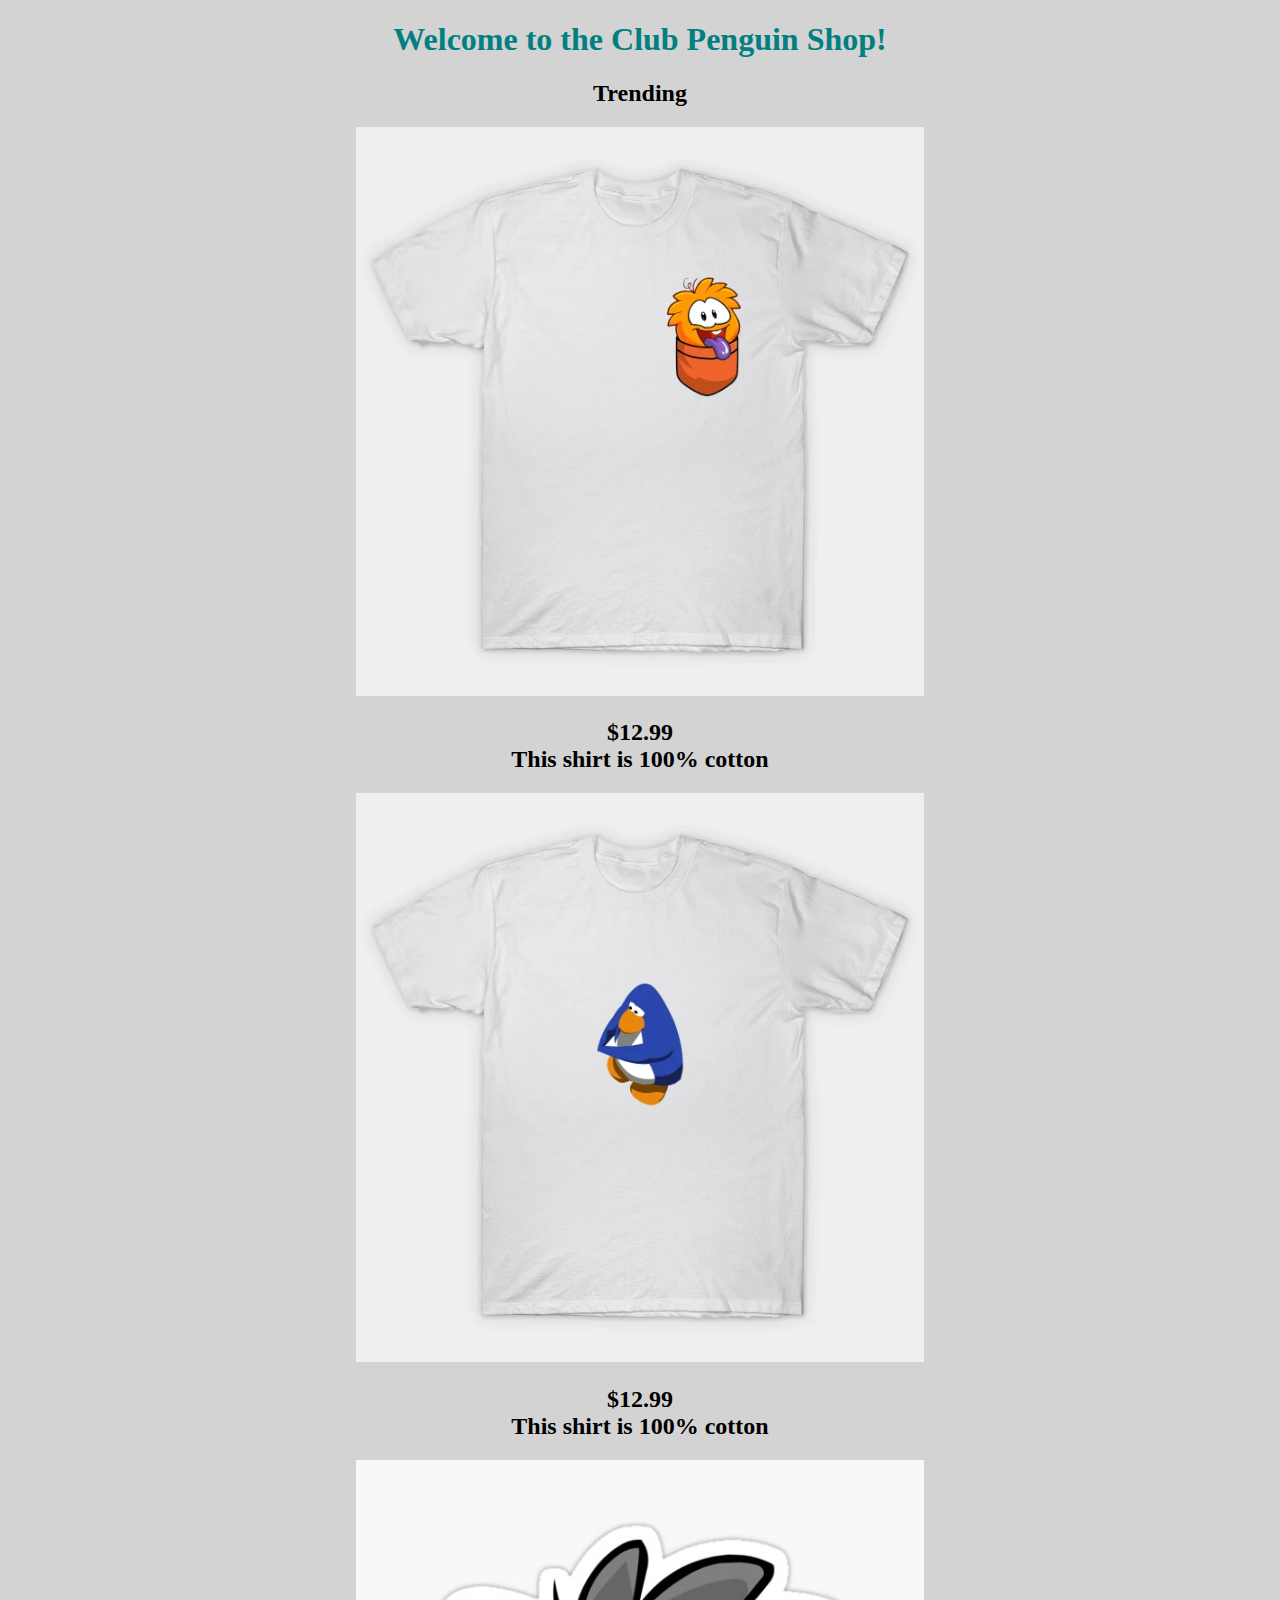
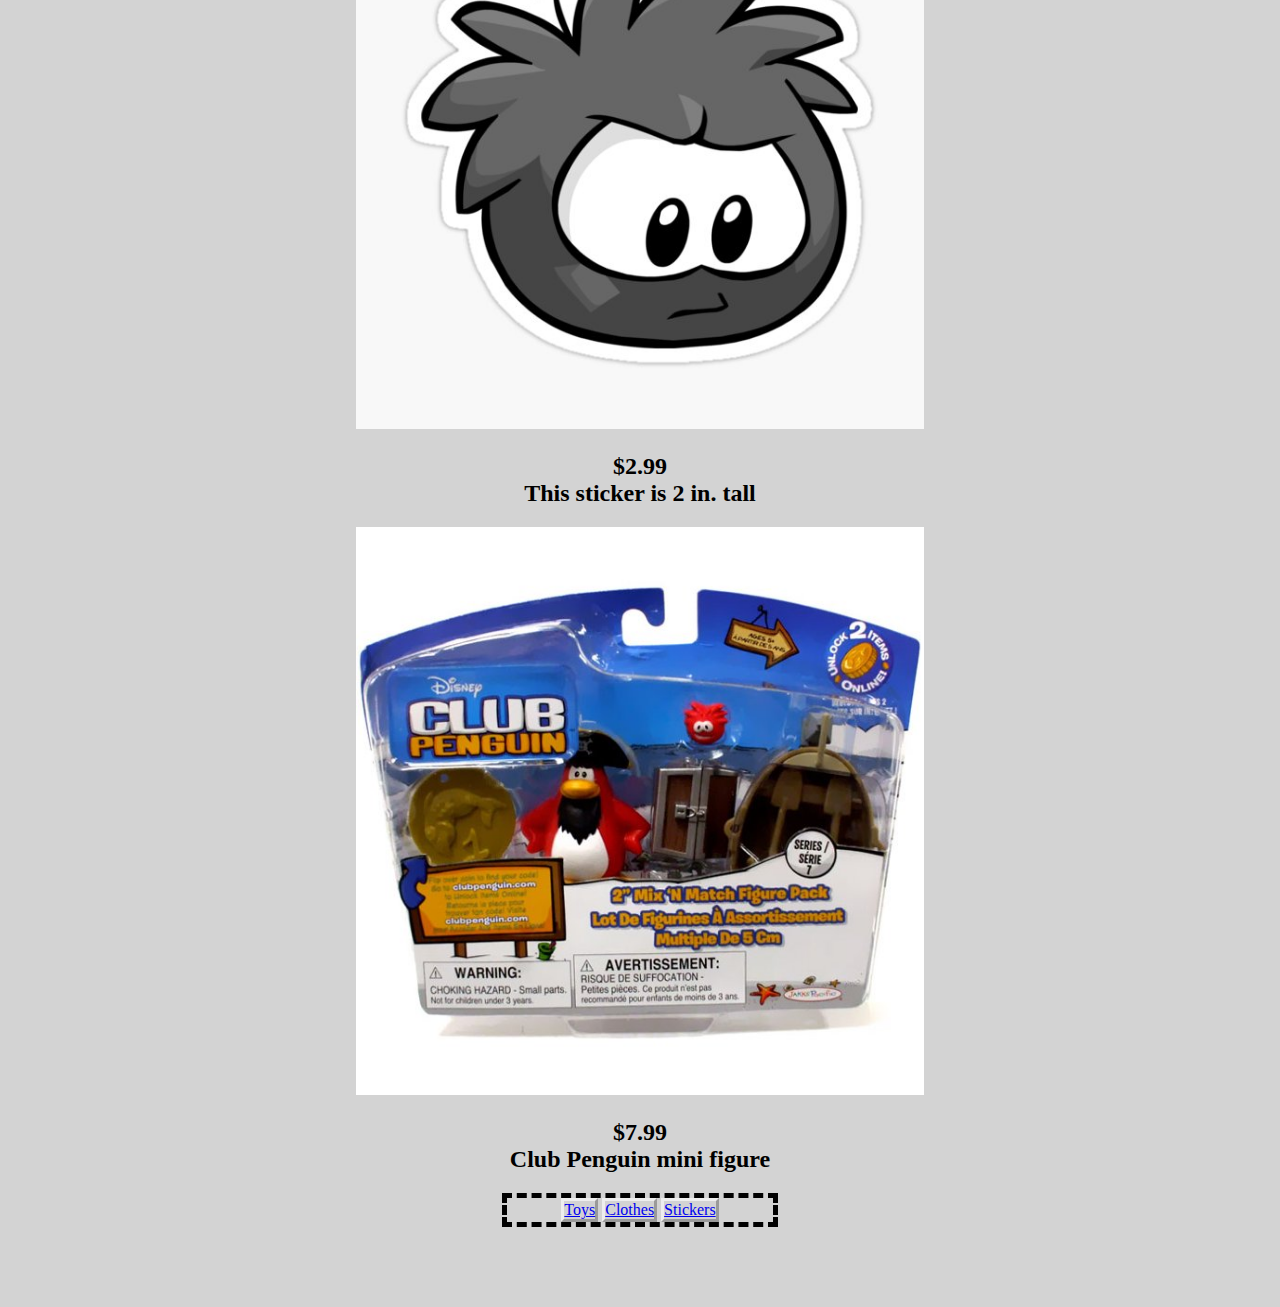
<file: index.html>
<!DOCTYPE html>


<html>

    <head>

        <title>

            The Club Penguin Shop!

        </title>

        <link rel="stylesheet" href="styles.css">

    </head>

    <body>
        
        <h1>

            Welcome to the Club Penguin Shop!

        </h1>

        
        <h2>

            Trending

        </h2>

        <p>

        <img src="images/OrangeShirt.webp" alt=""> <br>

        <h2>

            $12.99 <br>
            This shirt is 100% cotton

        </h2>

        <img src="images/BlueShirt.webp" alt=""> <br>

        <h2>

            $12.99 <br>
            This shirt is 100% cotton

        </h2>

        <img src="images/PuffleSticker.jpg" alt=""> <br>

        <h2>

            $2.99 <br>
            This sticker is 2 in. tall

        </h2>

        <img src="images/PirateToy.jpeg" alt=""> <br>

        <h2>

            $7.99 <br>
            Club Penguin mini figure

        </h2>


        </p>

        <ul>

            <li><a href="toys.html">Toys</a></li>
            <li><a href="clothes.html">Clothes</a> </li>
            <li><a href="stickers.html">Stickers</a> </li>

        </ul>

        <br>
        <br>
        <br>
        <br>
    </body>




</html>
</file>
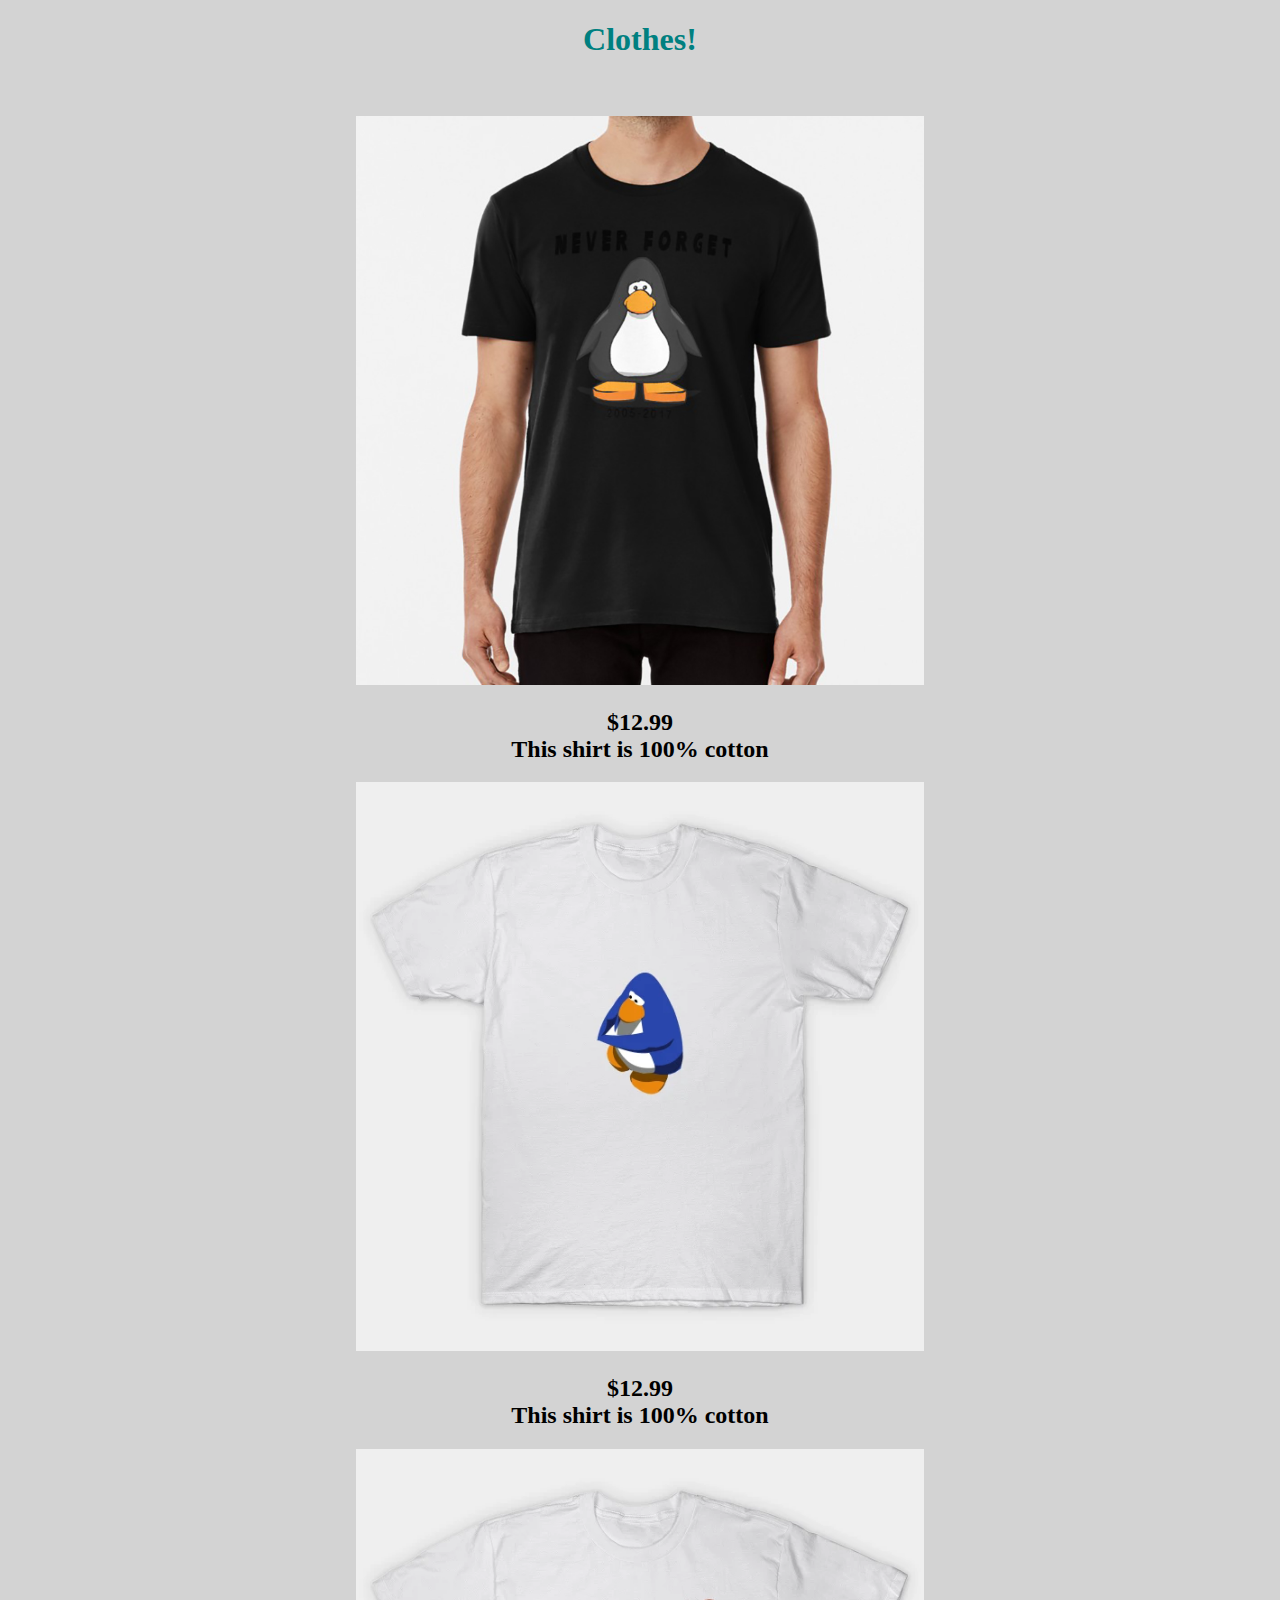
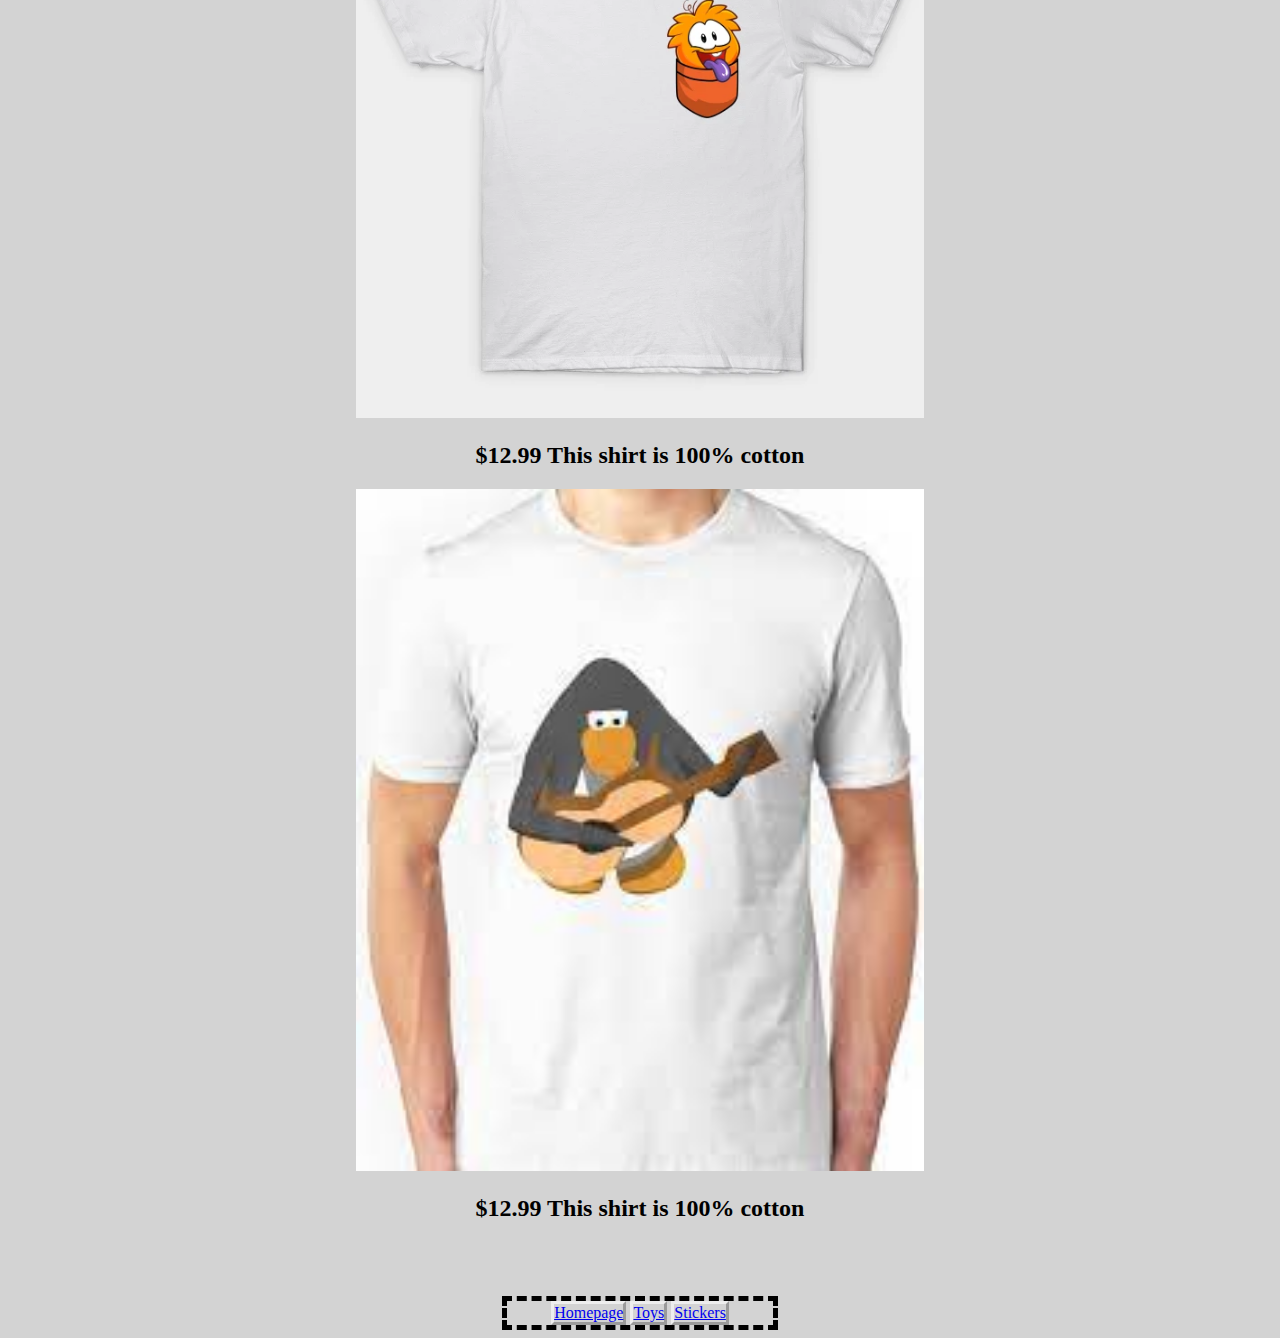
<file: clothes.html>
<!DOCTYPE html>

<html>

    <head>

        <title>

            Club Penguin Clothes!
        
        </title>
   
        <link rel="stylesheet" href="styles.css">

    </head>

    <body>

        <h1>

            Clothes!

        </h1>



        <br>
        <br>
       
        <img src="images/BlackShirt.jpg" alt=""> <br>

        <h2>

            $12.99 <br>
            This shirt is 100% cotton

        </h2>

        <img src="images/BlueShirt.webp" alt=""> <br>

        <h2>

            $12.99 <br>
            This shirt is 100% cotton

        </h2>

        <img src="images/OrangeShirt.webp" alt=""> <br>

        <h2>

            $12.99
            This shirt is 100% cotton

        </h2>

        <img src="images/GuitarShirt.jpg" alt="">

        <h2>

            $12.99
            This shirt is 100% cotton

        </h2>

        
        <br>
        <br>
        <br>

        <ul>
            <li><a href="index.html">Homepage</a></li>
            <li><a href="toys.html">Toys</a> </li>
            <li><a href="stickers.html">Stickers</a> </li>
        </ul>
    
        </body>

</html>
</file>
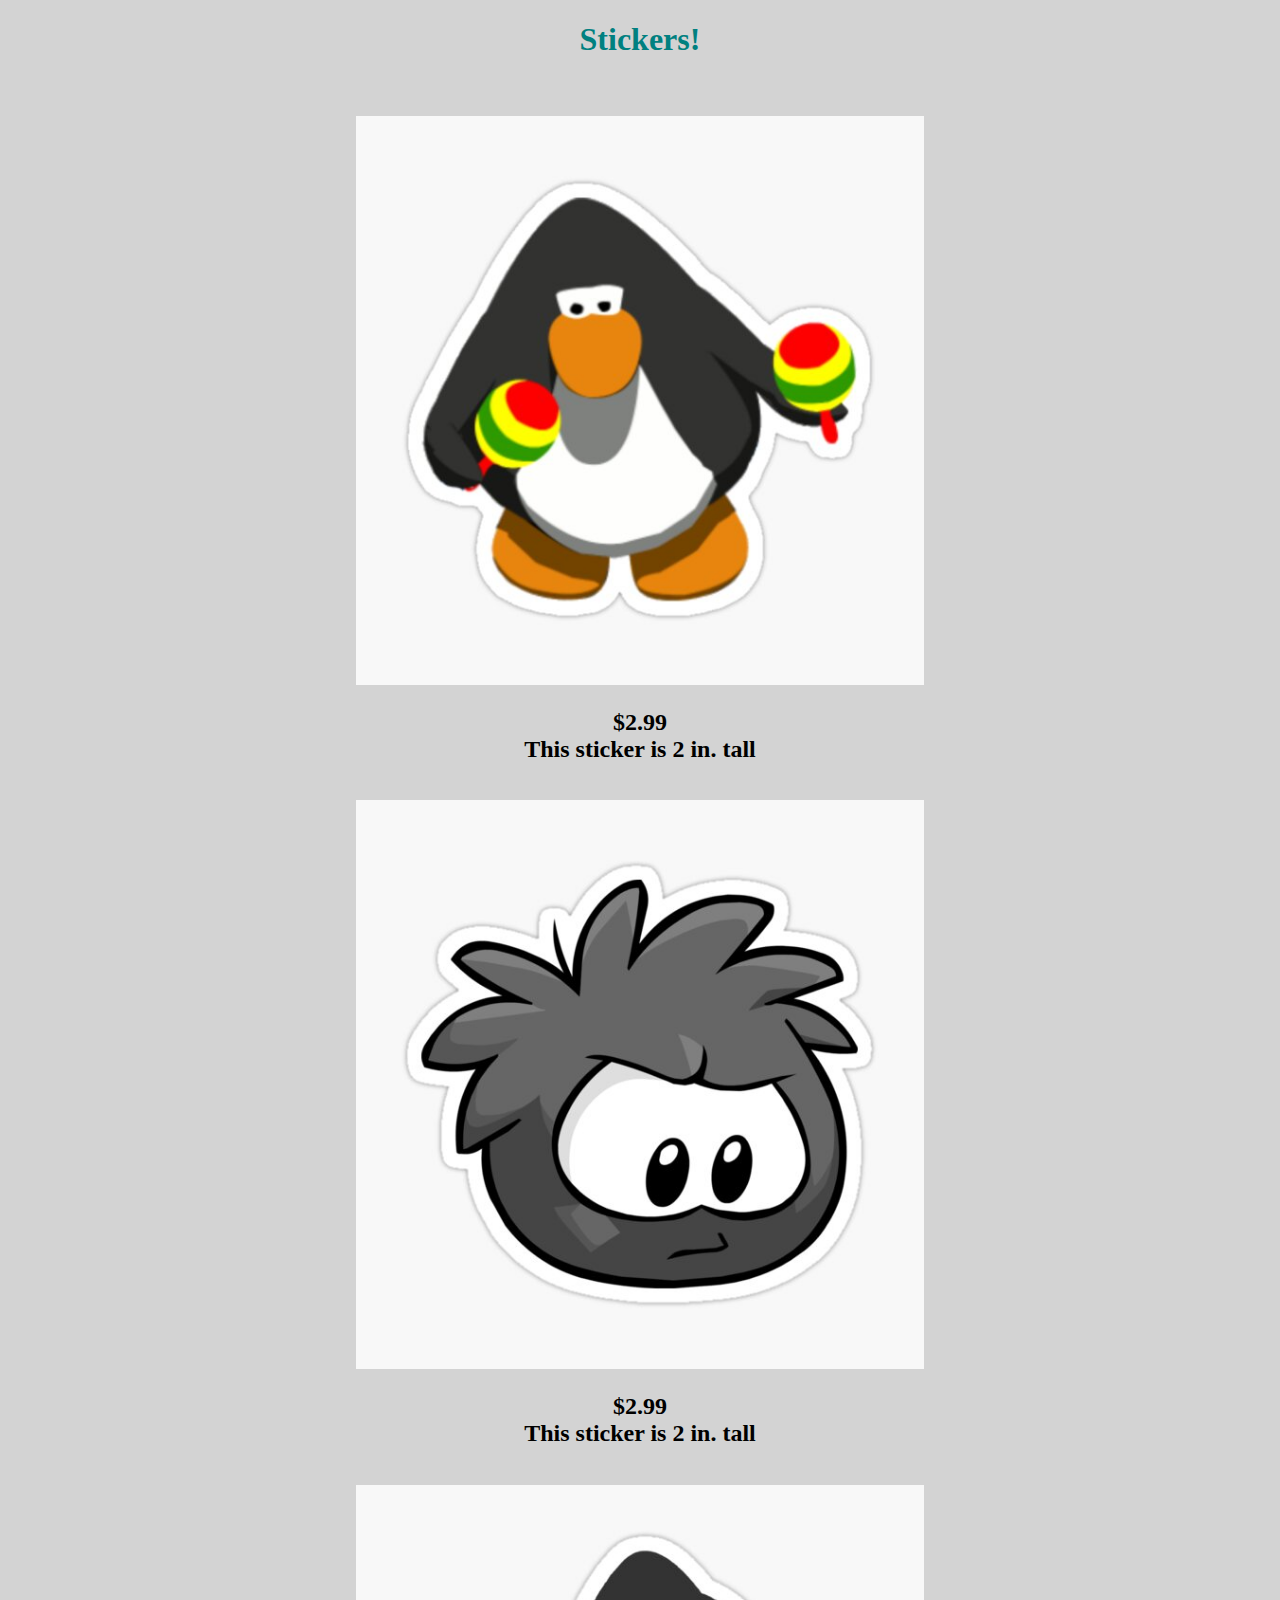
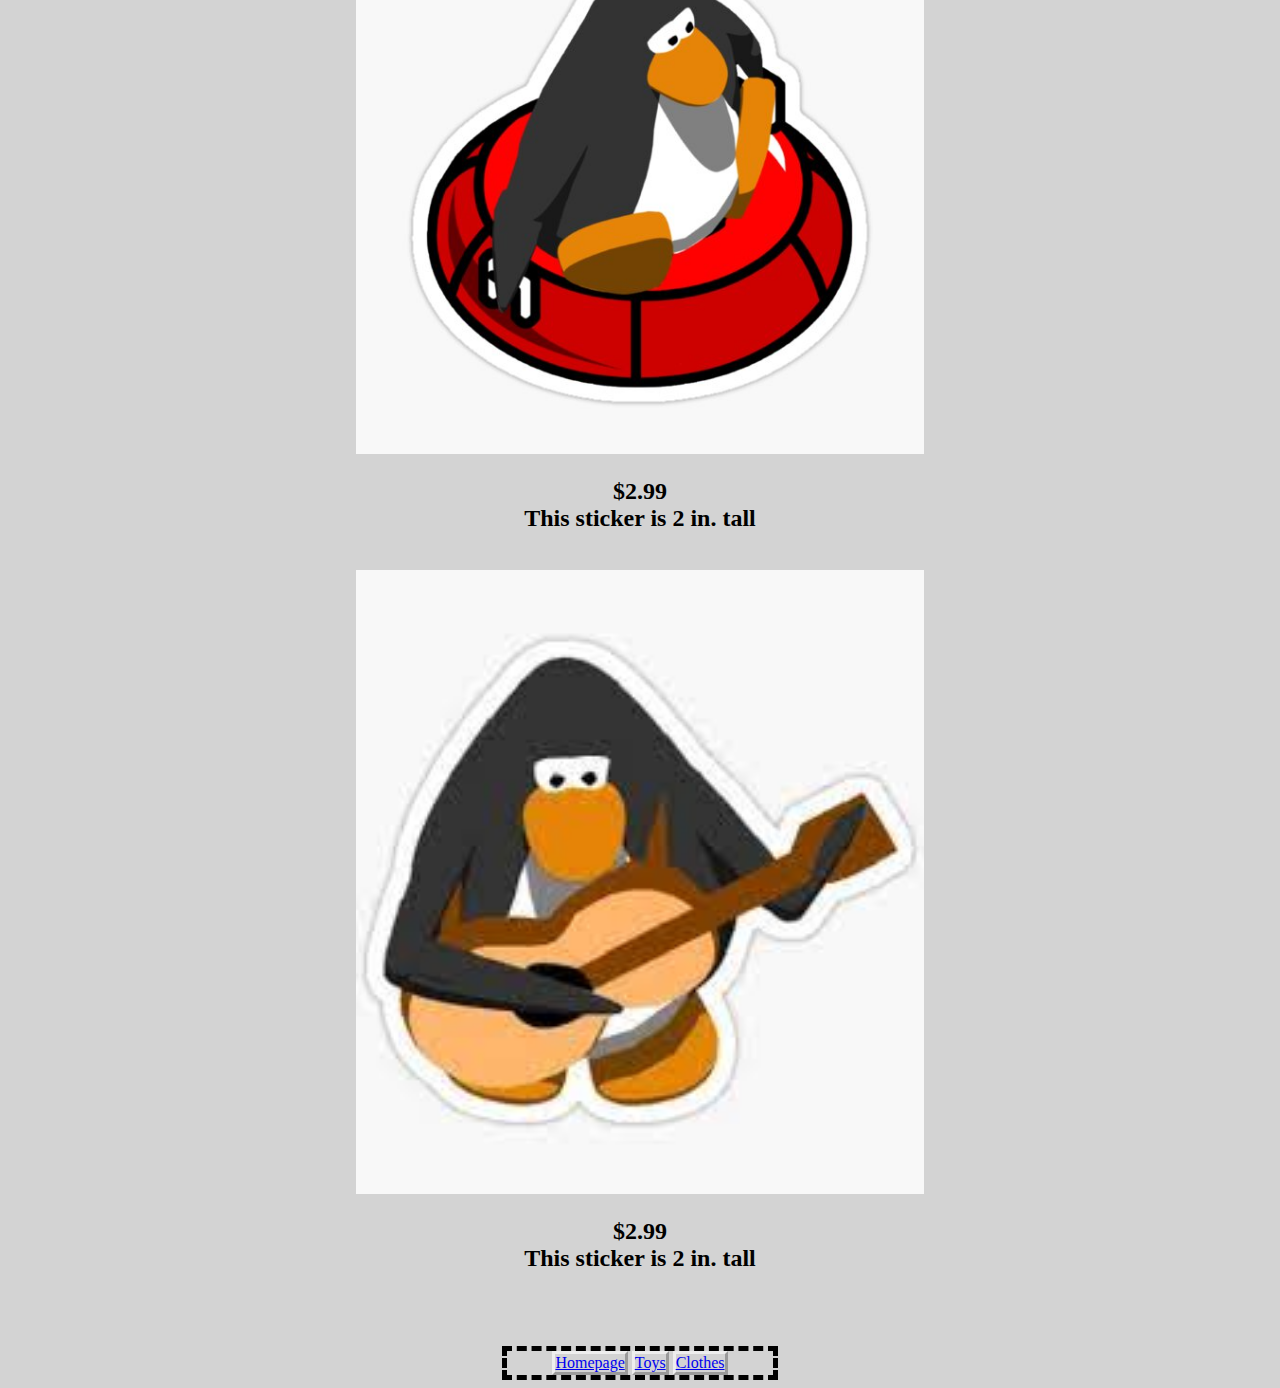
<file: stickers.html>
<!DOCTYPE html>

<html>

    <head>

        <title>

            Club Penguin Stickers!

        </title>
   
        <link rel="stylesheet" href="styles.css">

    </head>

    <body>

        <h1>

            Stickers!

        </h1>


        
        <br>
        <br>

        <img src="images/MusicSticker.jpg" alt=""> <br>

        <h2>

            $2.99 <br>
            This sticker is 2 in. tall

        </h2>
        
        <br>

        <img src="images/PuffleSticker.jpg" alt=""> <br>

        <h2>

            $2.99 <br>
            This sticker is 2 in. tall
            
        </h2>

        <br>

        <img src="images/TubeSticker.jpg" alt=""> <br>

        <h2>

            $2.99 <br>
            This sticker is 2 in. tall
            
        </h2>

        <br>
        
        <img src="images/GuitarSticker.jpg" alt=""> <br>

        <h2>

            $2.99 <br>
            This sticker is 2 in. tall
            
        </h2>


        <br>
        <br>
        <br>

        <ul>
            <li><a href="index.html">Homepage</a></li>
            <li><a href="toys.html">Toys</a> </li>
            <li><a href="clothes.html">Clothes</a> </li>
        </ul>
        
    </body>

</html>
</file>
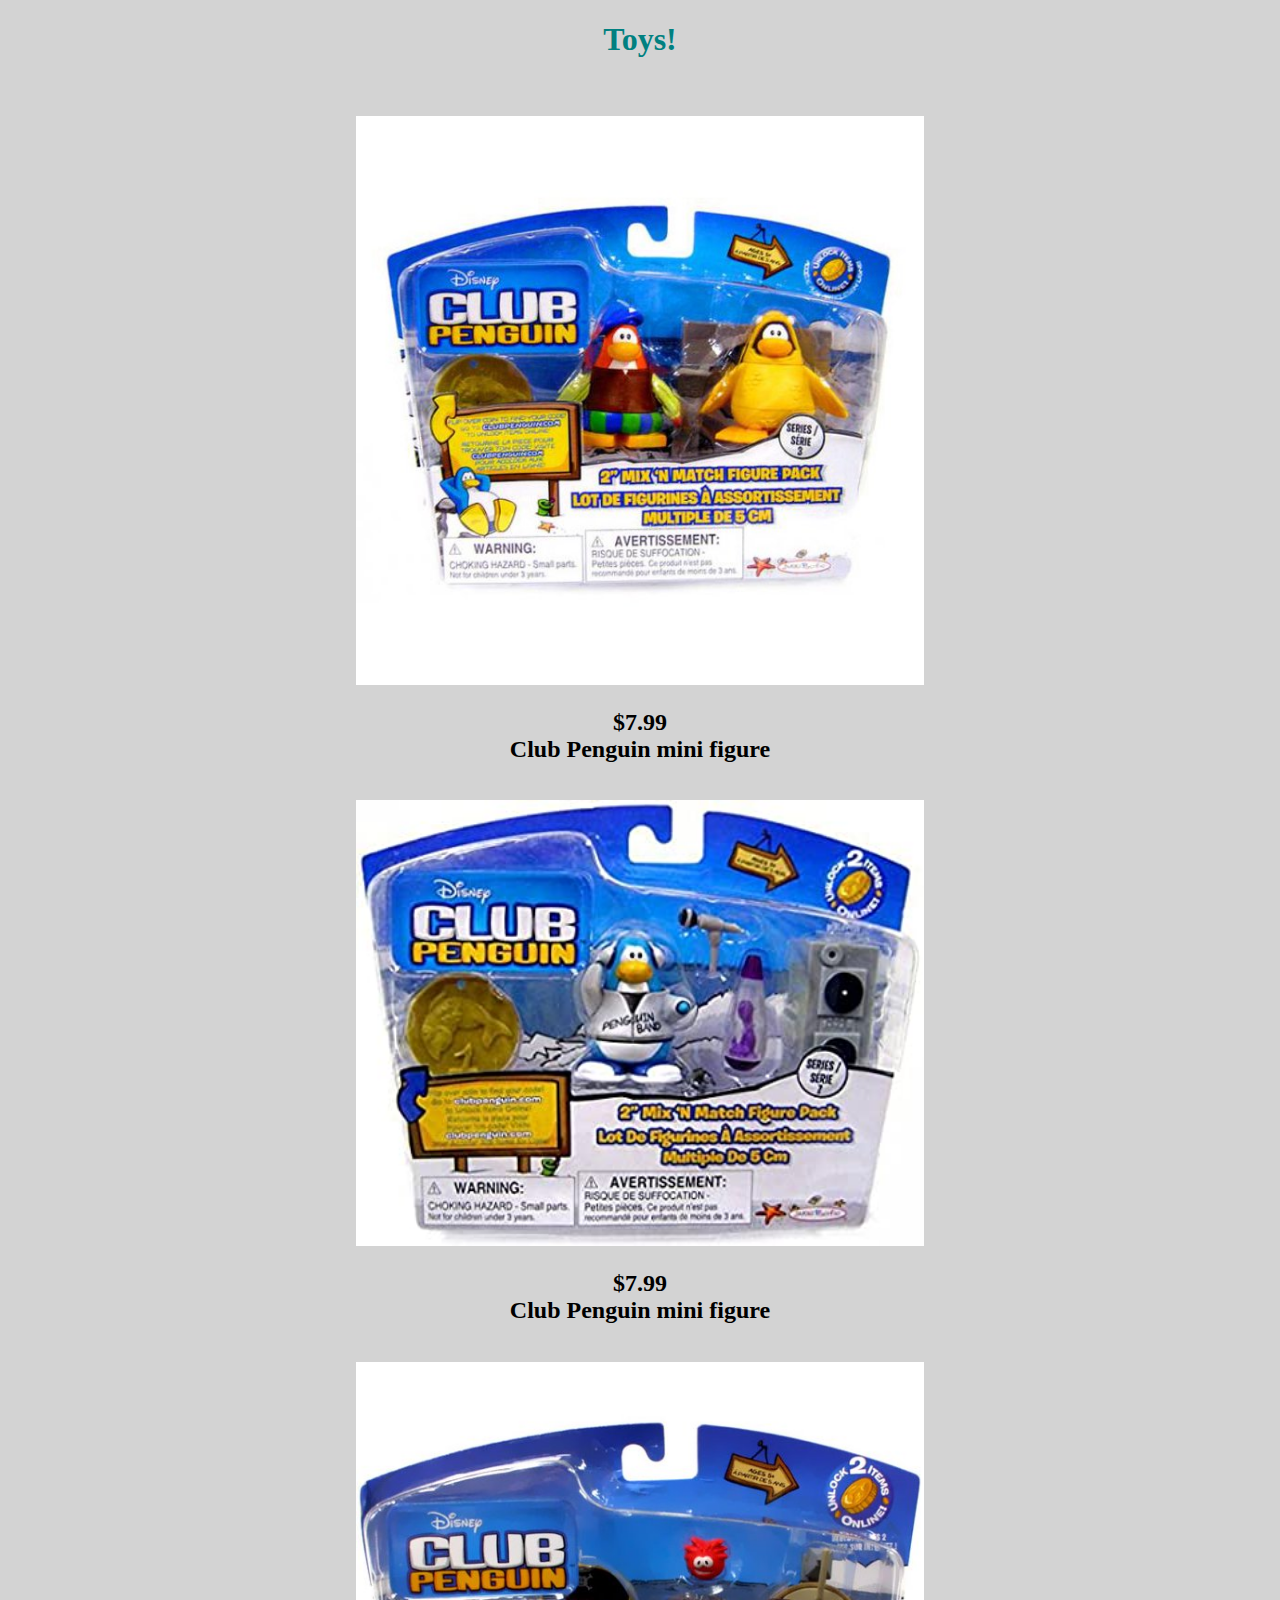
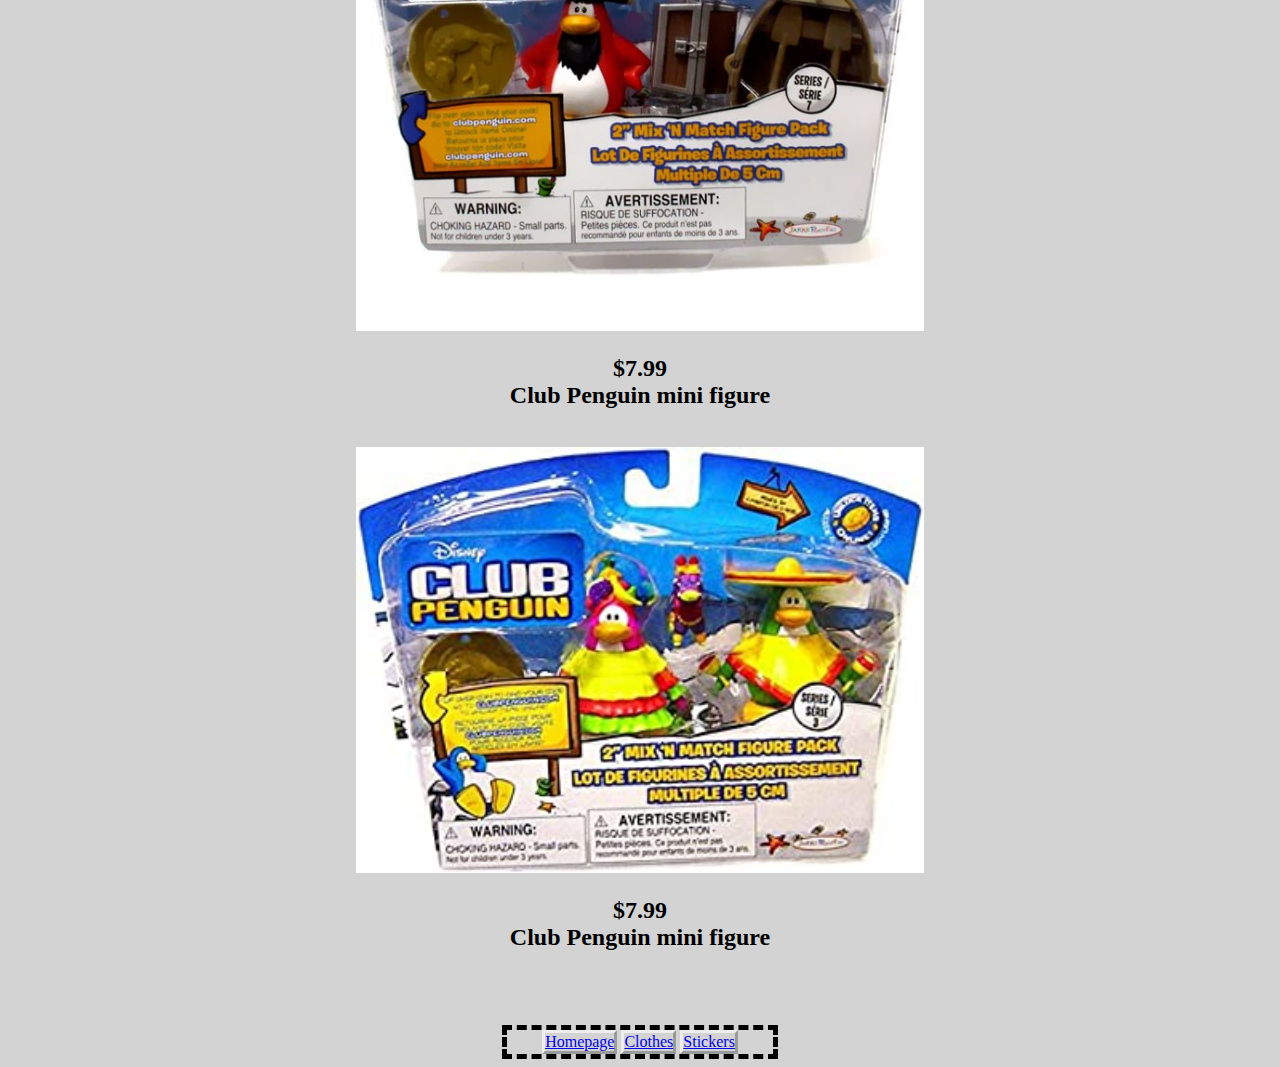
<file: toys.html>
<!DOCTYPE html>

<html>

    <head>

        <title>

            Club Penguin Toys!

        </title>
   
        <link rel="stylesheet" href="styles.css">

    </head>

    <body>

        <h1>

            Toys!

        </h1>


        <br>
        <br>

        <img src="images/FishToy.jpeg" alt=""> <br>

        <h2>

            $7.99 <br>
            Club Penguin mini figure

        </h2>
        
        <br>

        <img src="images/MusicToy.jpg" alt=""> <br>

        <h2>

            $7.99 <br>
            Club Penguin mini figure
            
        </h2>

        <br>

        <img src="images/PirateToy.jpeg" alt=""> <br>

        <h2>

            $7.99 <br>
            Club Penguin mini figure
            
        </h2>

        <br>

        <img src="images/MexicoToy.jpg" alt="">

        <h2>

            $7.99 <br>
            Club Penguin mini figure
            
        </h2>


       <br>
       <br>
       <br>

        <ul>
            <li><a href="index.html">Homepage</a></li>
            <li><a href="clothes.html">Clothes</a> </li>
            <li><a href="stickers.html">Stickers</a> </li>
        </ul>
    
        </body>

</html>
</file>
<file: styles.css>
h1 {
    color: teal;
    text-align: center;
}

ul {
    border: 5px dashed;


    margin: auto;
    list-style: none;
    text-align: center;
    padding-left: 0;
    width: 21%
}

ul li {
    border: 3px outset;
    display: inline-block;
}

body {
    background-color: lightgray;
    text-align: center;
}

img {
  width: 45%;
}
</file>
